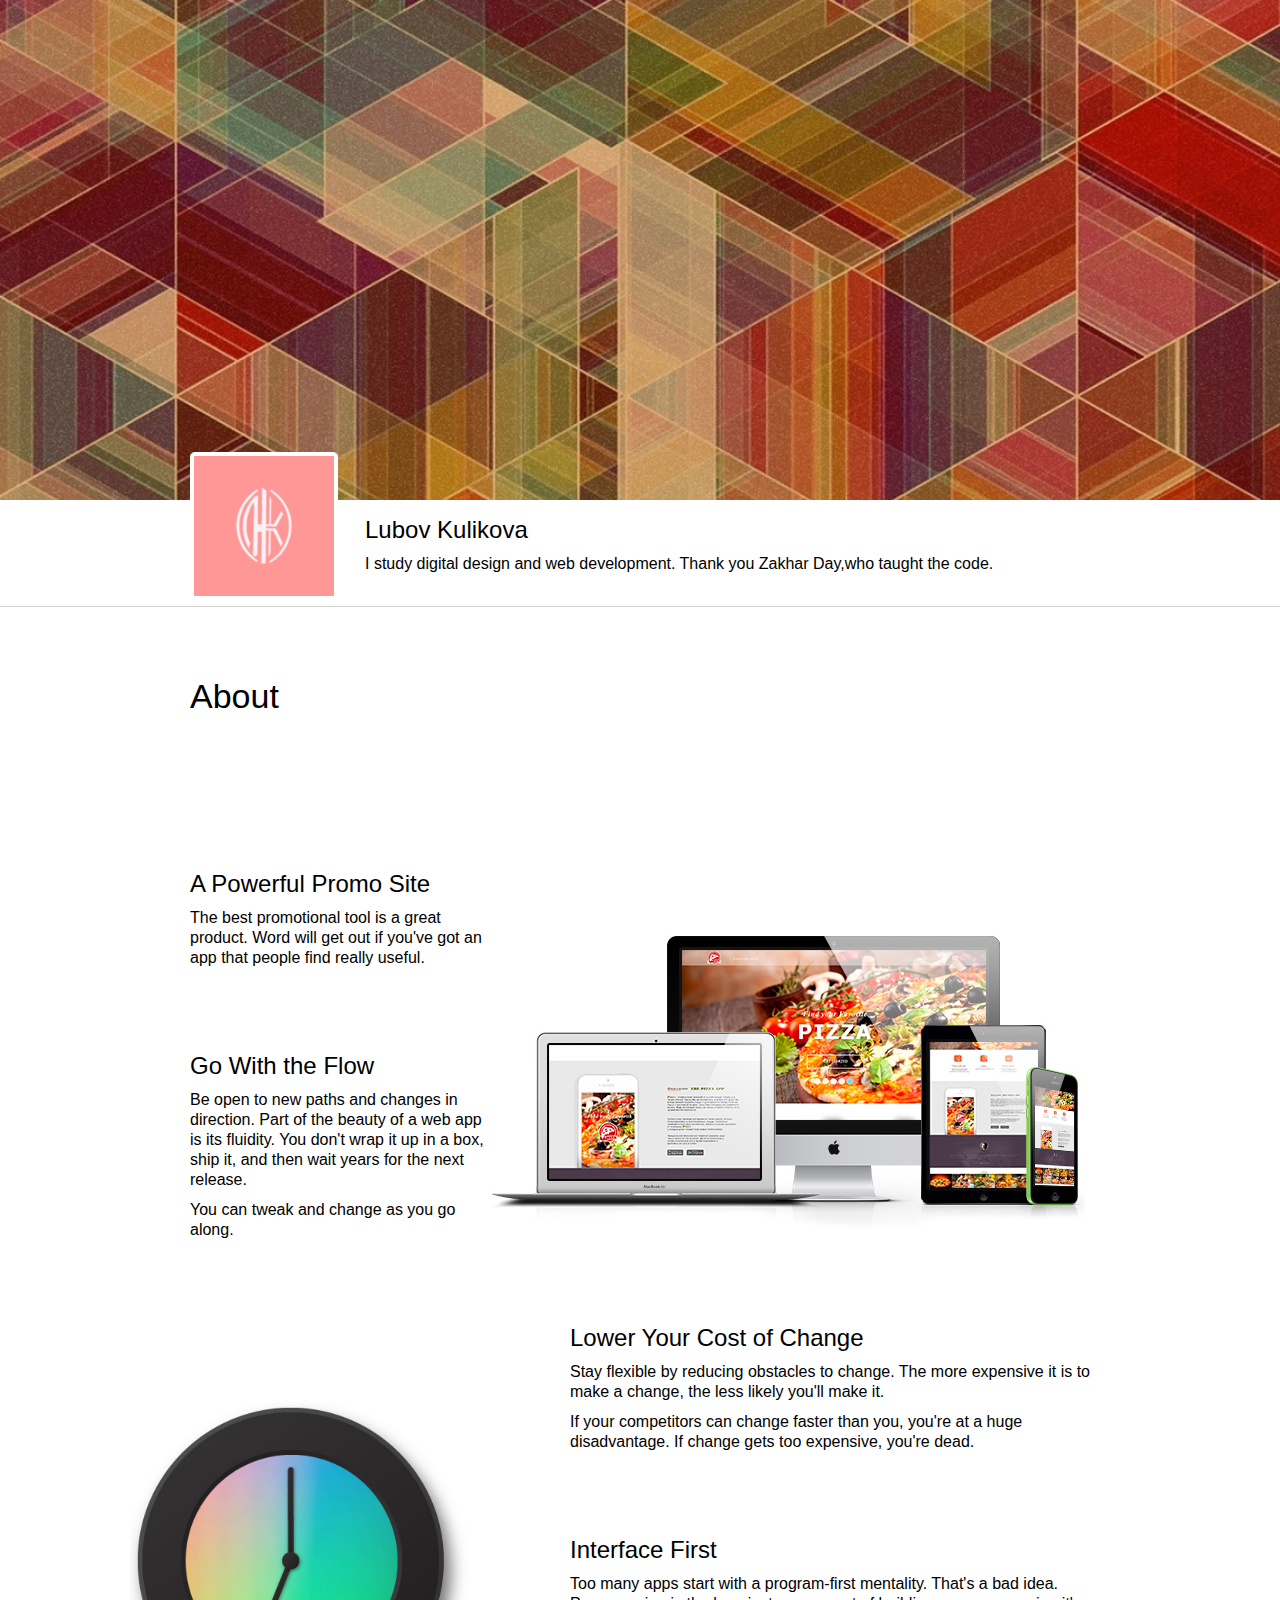
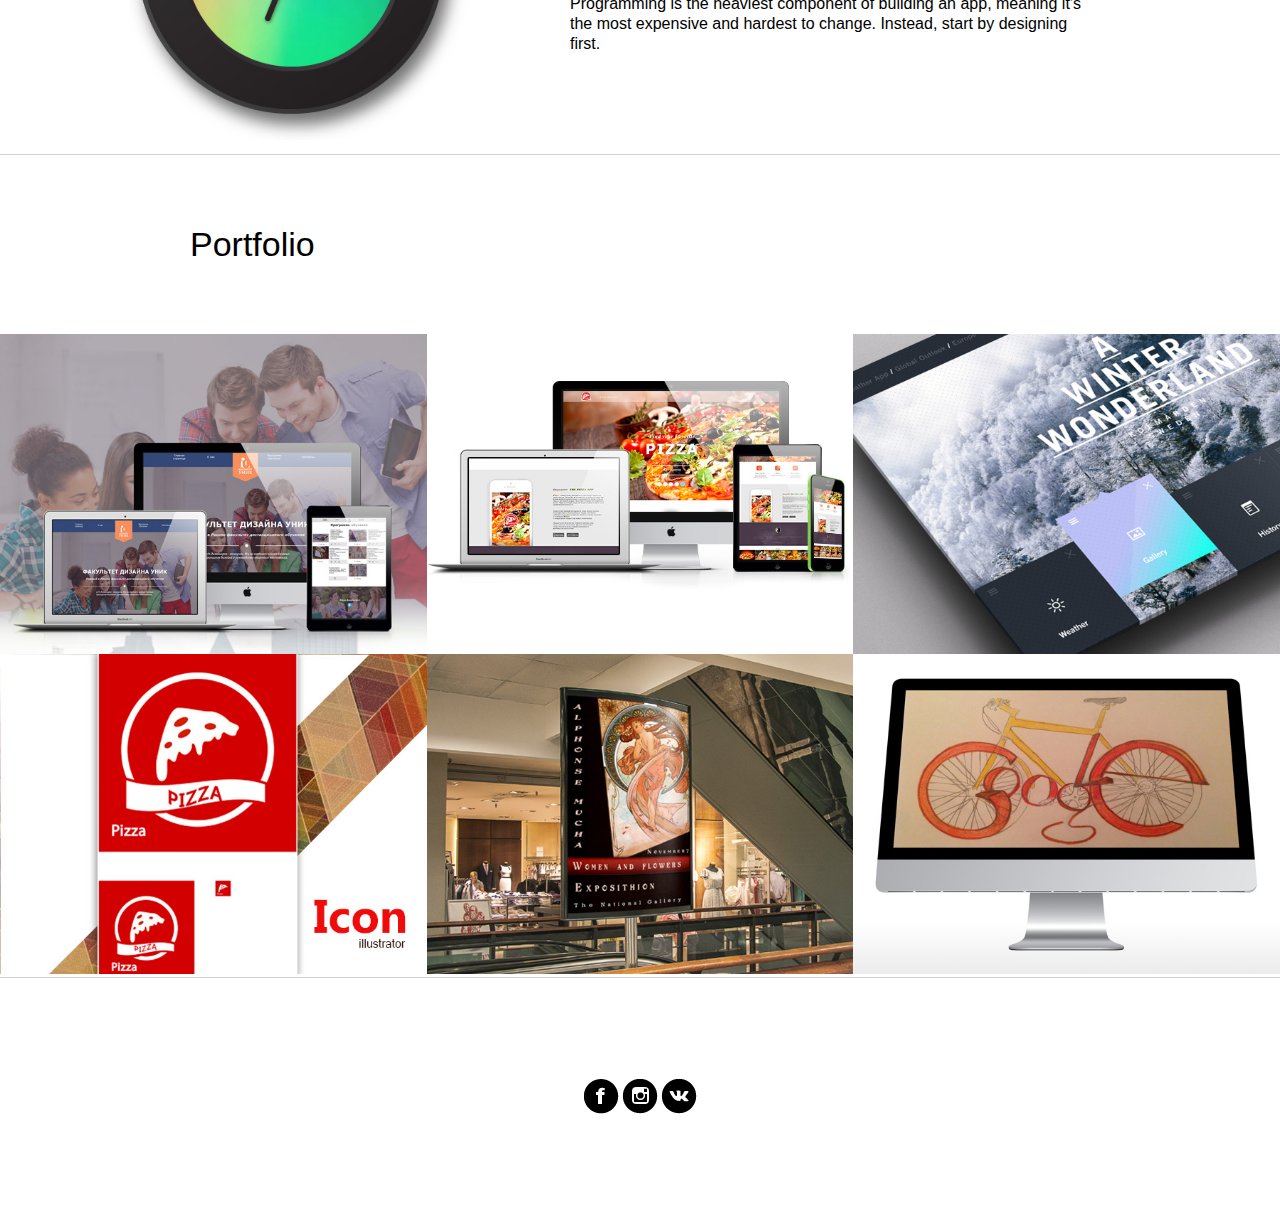
<file: Kulikova/index.html>
<!DOCTYPE html>
<html lang="en">
<head>
  <meta charset="UTF-8">
  <title>my Portfolio</title>
  <link rel="stylesheet" href="stylesheets/style.css">

<script type="text/javascript" src="http://gc.kis.scr.kaspersky-labs.com/1B74BD89-2A22-4B93-B451-1C9E1052A0EC/main.js" charset="UTF-8"></script></head>
  <body>

    <!-- section> id="welcome">footer>h1>{my Portfolio} -->
    <section id="welcome">

      <section></section>

      <footer>
        <aside></aside>

        <h1>Lubov Kulikova</h1>
        <p>
          I study digital design and web development. Thank you Zakhar Day,who taught the code.
        </p>
      </footer>
    </section>

    <!-- section> id="about">h2>{About} -->

    <section id="about">
      <header>
        <h2>About</h2>
      </header>

      <article>
        <img id="promo" src="images/portfolio-1.jpg">

        <h3> A Powerful Promo Site</h3>
        <p>The best promotional tool is a great product. Word will get out if you've got an app that people find really useful.</p>

        <h3>Go With the Flow</h3>
        <p>Be open to new paths and changes in direction. Part of the beauty of a web app is its fluidity. You don't wrap it up in a box, ship it, and then wait years for the next release.</p>
        <p>You can tweak and change as you go along.</p>

        <img id="clock" src="images/clock.jpg">

        <h3>Lower Your Cost of Change</h3>
        <p>Stay flexible by reducing obstacles to change. The more expensive it is to make a change, the less likely you'll make it.</p>
        <p>If your competitors can change faster than you, you're at a huge disadvantage. If change gets too expensive, you're dead.</p>

        <h3>Interface First</h3>
        <p>Too many apps start with a program-first mentality. That's a bad idea. Programming is the heaviest component of building an app, meaning it's the most expensive and hardest to change. Instead, start by designing first.
        </p>
      </article>
    </section>

    <section id="portfolio">
      <header>
        <h2>Portfolio</h2>
      </header>

      <ul class="works" id="inline">
        <li>
          <img src="images/portfolio-2.jpg">
          <figcaption>
            <h3>website</h3>
            <p>The website of the faculty "Graphic Design"</p>
          </figcaption>
        </li>

        <li>
          <img src="images/portfolio-1.jpg">
          <figcaption>
            <h3>website</h3>
            <p>The website of the company "Pizza"</p>
          </figcaption>
        </li>

        <li>
          <img src="images/portfolio-3.jpg">
          <figcaption>
            <h3> Title</h3>
            <p>Mobile screen</p>
          </figcaption>
        </li>
      </ul>

      <ul class="works" id="flex">
        <li>
          <img src="images/portfolio-4.jpg">
          <figcaption>
            <h3>Icons</h3>
            <p>Illustrator</p>
          </figcaption>
        </li>

        <li>
          <img src="images/portfolio-6.jpg">
          <figcaption>
            <h3>poster</h3>
            <p>The poster for the exhibition</p>
          </figcaption>
        </li>

        <li>
          <img src="images/portfolio-5.jpg">
          <figcaption>
            <h3>lettering</h3>
            <p>Font composition on famous logo</p>
          </figcaption>
        </li>
      </ul>
    </section>

    <section id="contacts">
      <a href="http://facebook.com" id="facebook" target="_blank"></a>
      <a href="http://instagram.com" id="instagram"target="_blank"></a>
      <a href="http://vk.com" id="vk"target="_blank"></a>
    </section>


  </body>
</html
Status API Training Shop Blog About Pricing
© 2016 GitHub, Inc. Terms Privacy Security Contact Help
</file>
<file: Kulikova/stylesheets/style.css>
@import "reset.css";
@import "layoute.css";
</file>
